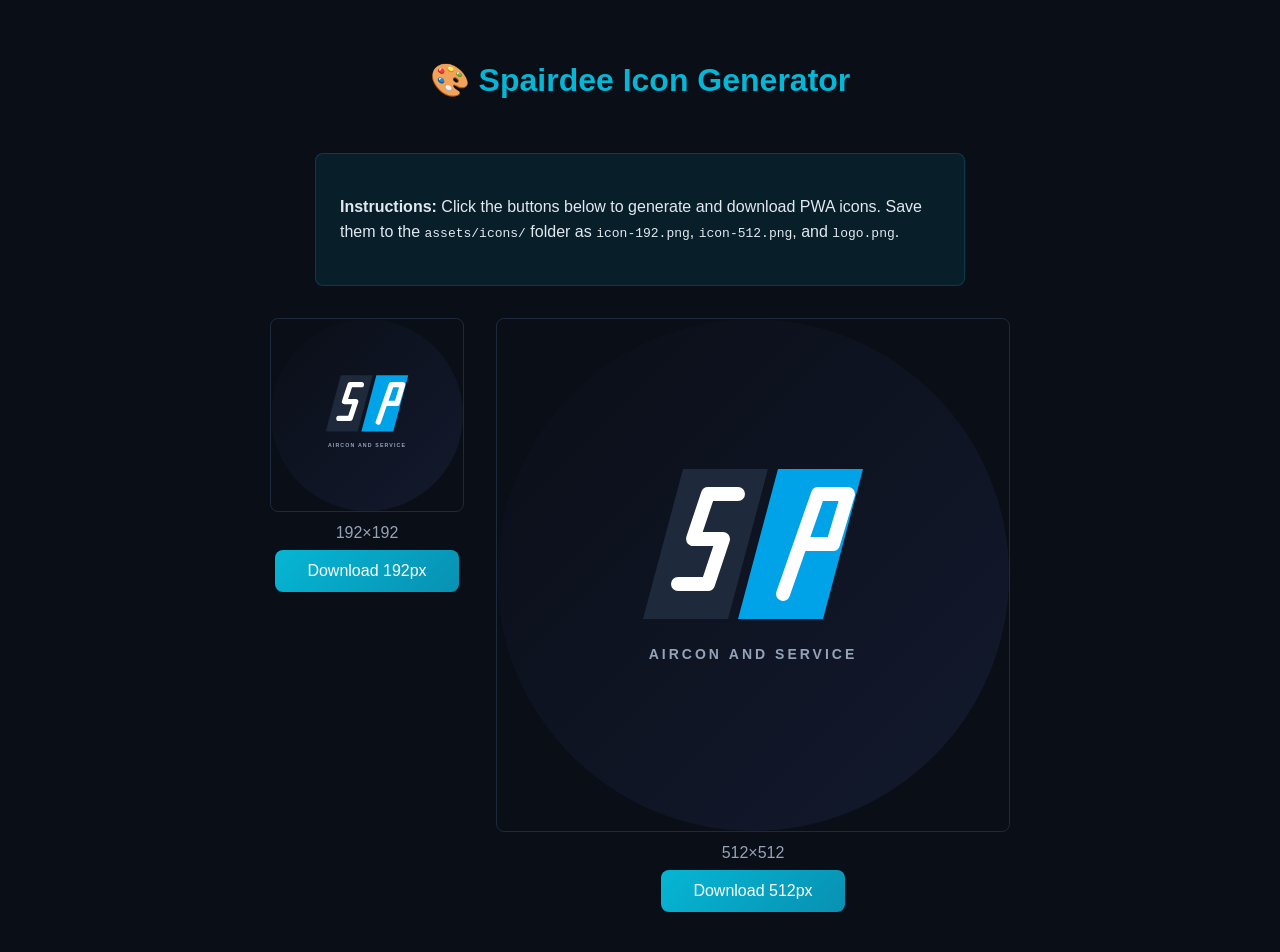
<file: assets/icons/generate-icons.html>
<!DOCTYPE html>
<html lang="en">
<head>
    <meta charset="UTF-8">
    <meta name="viewport" content="width=device-width, initial-scale=1.0">
    <title>Spairdee - Icon Generator</title>
    <style>
        body {
            font-family: 'Inter', sans-serif;
            background: #0a0e17;
            color: #e2e8f0;
            display: flex;
            flex-direction: column;
            align-items: center;
            padding: 2rem;
            gap: 2rem;
        }
        h1 { color: #06b6d4; }
        .canvases { display: flex; gap: 2rem; flex-wrap: wrap; justify-content: center; }
        .canvas-group { text-align: center; }
        .canvas-group p { margin: 0.5rem 0; color: #94a3b8; }
        canvas { border: 1px solid #1e293b; border-radius: 8px; }
        button {
            background: linear-gradient(135deg, #06b6d4, #0891b2);
            color: white;
            border: none;
            padding: 0.75rem 2rem;
            border-radius: 0.5rem;
            font-size: 1rem;
            cursor: pointer;
            transition: transform 0.2s;
        }
        button:hover { transform: scale(1.05); }
        .instructions {
            max-width: 600px;
            background: rgba(6, 182, 212, 0.1);
            border: 1px solid rgba(6, 182, 212, 0.2);
            border-radius: 8px;
            padding: 1.5rem;
            line-height: 1.6;
        }
    </style>
</head>
<body>
    <h1>🎨 Spairdee Icon Generator</h1>
    <div class="instructions">
        <p><strong>Instructions:</strong> Click the buttons below to generate and download PWA icons. 
        Save them to the <code>assets/icons/</code> folder as <code>icon-192.png</code>, <code>icon-512.png</code>, and <code>logo.png</code>.</p>
    </div>
    <div class="canvases">
        <div class="canvas-group">
            <canvas id="canvas192" width="192" height="192"></canvas>
            <p>192×192</p>
            <button onclick="download('canvas192', 'icon-192.png')">Download 192px</button>
        </div>
        <div class="canvas-group">
            <canvas id="canvas512" width="512" height="512"></canvas>
            <p>512×512</p>
            <button onclick="download('canvas512', 'icon-512.png')">Download 512px</button>
        </div>
    </div>

    <script>
        function drawIcon(canvas) {
            const ctx = canvas.getContext('2d');
            const size = canvas.width;
            const scale = size / 512;

            // Background
            const bgGrad = ctx.createLinearGradient(0, 0, size, size);
            bgGrad.addColorStop(0, '#0a0e17');
            bgGrad.addColorStop(1, '#131a2e');
            ctx.fillStyle = bgGrad;
            ctx.beginPath();
            ctx.arc(size / 2, size / 2, size / 2, 0, Math.PI * 2);
            ctx.fill();

            // Stylized SP Emblem

            // Draw Left block (S) - Black/Slate
            ctx.fillStyle = '#1e293b';
            ctx.beginPath();
            ctx.moveTo(186 * scale, 150 * scale);
            ctx.lineTo(271 * scale, 150 * scale);
            ctx.lineTo(231 * scale, 300 * scale);
            ctx.lineTo(146 * scale, 300 * scale);
            ctx.closePath();
            ctx.fill();

            // Draw Right block (P) - Blue
            ctx.fillStyle = '#00a2e8';
            ctx.beginPath();
            ctx.moveTo(281 * scale, 150 * scale);
            ctx.lineTo(366 * scale, 150 * scale);
            ctx.lineTo(326 * scale, 300 * scale);
            ctx.lineTo(241 * scale, 300 * scale);
            ctx.closePath();
            ctx.fill();

            // Draw White S Path
            ctx.strokeStyle = '#ffffff';
            ctx.lineWidth = 14 * scale;
            ctx.lineCap = 'round';
            ctx.lineJoin = 'round';
            ctx.beginPath();
            ctx.moveTo(241 * scale, 175 * scale);
            ctx.lineTo(211 * scale, 175 * scale);
            ctx.lineTo(196 * scale, 220 * scale);
            ctx.lineTo(226 * scale, 220 * scale);
            ctx.lineTo(211 * scale, 265 * scale);
            ctx.lineTo(181 * scale, 265 * scale);
            ctx.stroke();

            // Draw White P Path
            ctx.beginPath();
            ctx.moveTo(286 * scale, 275 * scale);
            ctx.lineTo(321 * scale, 175 * scale);
            ctx.lineTo(351 * scale, 175 * scale);
            ctx.lineTo(336 * scale, 225 * scale);
            ctx.lineTo(306 * scale, 225 * scale);
            ctx.stroke();

            // Draw Text: AIRCON AND SERVICE
            ctx.shadowColor = 'transparent';
            ctx.shadowBlur = 0;
            ctx.textAlign = 'center';
            ctx.fillStyle = '#94a3b8';
            ctx.font = `700 ${14 * scale}px Inter, Arial, sans-serif`;
            if ('letterSpacing' in ctx) {
                ctx.letterSpacing = `${3 * scale}px`;
            }
            ctx.fillText('AIRCON AND SERVICE', 256 * scale, 340 * scale);
        }

        function download(canvasId, filename) {
            const canvas = document.getElementById(canvasId);
            const link = document.createElement('a');
            link.download = filename;
            link.href = canvas.toDataURL('image/png');
            link.click();
        }

        // Draw on load
        const canvas192 = document.getElementById('canvas192');
        const canvas512 = document.getElementById('canvas512');
        drawIcon(canvas192);
        drawIcon(canvas512);

        if (window.location.search.includes('auto=true')) {
            const sendImage = (name, canvas) => {
                return fetch('/save-icon', {
                    method: 'POST',
                    headers: { 'Content-Type': 'application/json' },
                    body: JSON.stringify({ name, data: canvas.toDataURL('image/png') })
                });
            };
            Promise.all([
                sendImage('icon-192.png', canvas192),
                sendImage('icon-512.png', canvas512),
                sendImage('logo.png', canvas192)
            ]).then(() => {
                fetch('/done');
            }).catch(err => {
                console.error('Failed to auto-save icons:', err);
            });
        }
    </script>
</body>
</html>
</file>
